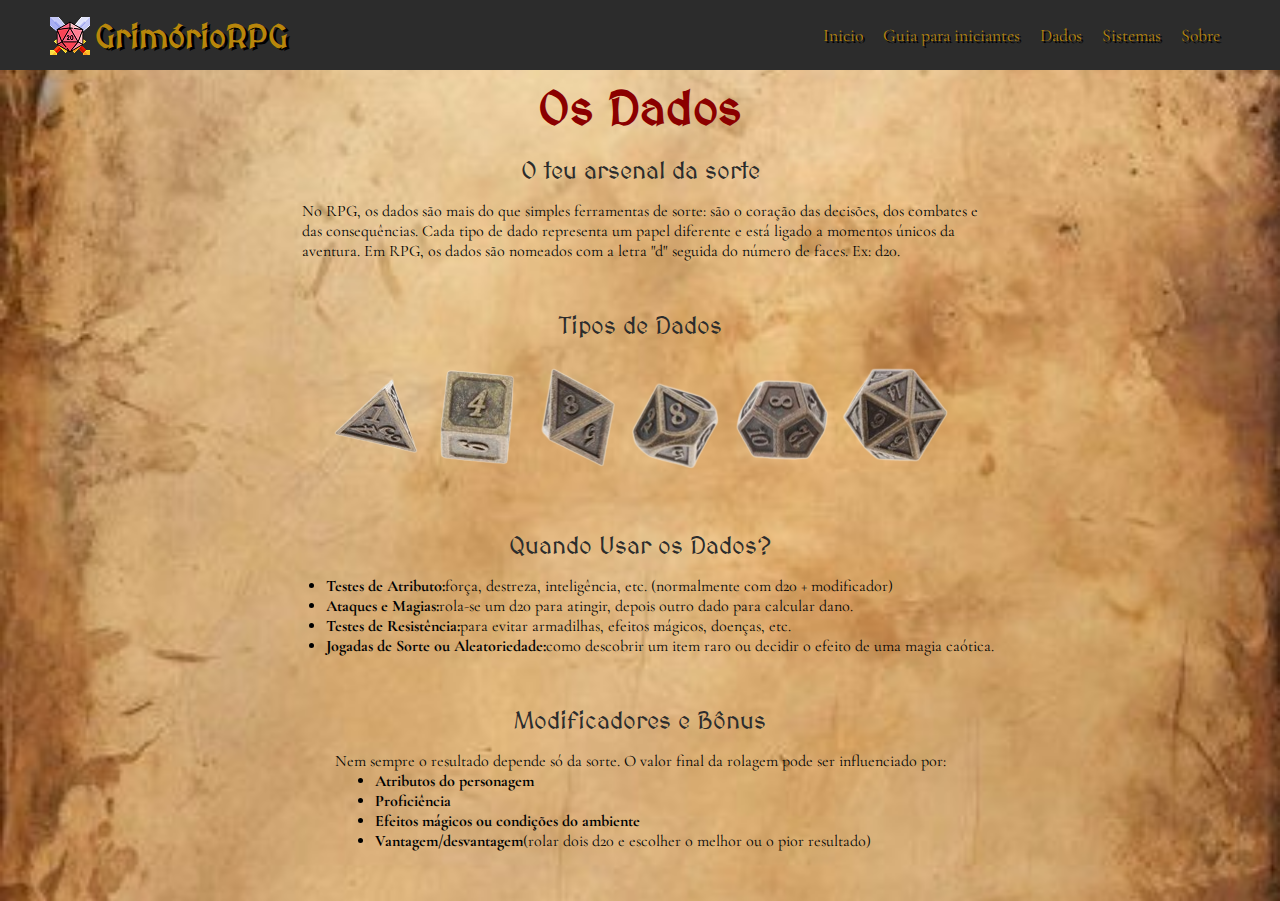
<file: pages/dados.html>
<!DOCTYPE html>
<html lang="en">
<head>
    <meta charset="UTF-8">
    <meta name="viewport" content="width=device-width, initial-scale=1.0">
    <link rel="stylesheet" href="../src/dados.css">
    <title>Projeto DPM</title>
</head>
<body>
    <!--Header-->
    <div id="header-container"></div>
    <!--Fim da Header-->
    <main>
        <section id="dados">
            <h1>Os Dados</h1>
            <h2>O teu arsenal da sorte</h2>
            <p>No RPG, os dados são mais do que simples ferramentas de sorte: são o coração das decisões, dos combates e <br>
            das consequências. Cada tipo de dado representa um papel diferente e está ligado a momentos únicos da <br>
            aventura. Em RPG, os dados são nomeados com a letra "d" seguida do número de faces. Ex: d20.</p>
        </section>
        <section>
            <h2>Tipos de Dados</h2>
            <img src="../Assets/d4.png" alt="Dado d4">
            <img src="../Assets/d6.png" alt="Dado d6">
            <img src="../Assets/d8.png" alt="Dado d8">
            <img src="../Assets/d10.png" alt="Dado d10">
            <img src="../Assets/d12.png" alt="Dado d12">
            <img src="../Assets/d20.png" alt="Dado d20">
        </section>
        <section>
            <h2>Quando Usar os Dados?</h2>
            <ul>
                <li><strong>Testes de Atributo:</strong>força, destreza, inteligência, etc. (normalmente com d20 + modificador)</li>
                <li><strong>Ataques e Magias:</strong>rola-se um d20 para atingir, depois outro dado para calcular dano.</li>
                <li><strong>Testes de Resistência:</strong>para evitar armadilhas, efeitos mágicos, doenças, etc.</li>
                <li><strong>Jogadas de Sorte ou Aleatoriedade:</strong>como descobrir um item raro ou decidir o efeito de uma magia caótica.</li>
            </ul>
        </section>
        <section>
            <h2> Modificadores e Bônus</h2>
            <p>Nem sempre o resultado depende só da sorte. O valor final da rolagem pode ser influenciado por:</p>
            <ul>
                <li><strong>Atributos do personagem</strong></li>
                <li><strong>Proficiência</strong></li>
                <li><strong>Efeitos mágicos ou condições do ambiente</strong></li>
                <li><strong>Vantagem/desvantagem</strong>(rolar dois d20 e escolher o melhor ou o pior resultado)</li>
            </ul>
        </section>
    </main>
</body>
</html>
<script>
    // Função para carregar o header
    async function loadHeader() {
        try {
            const response = await fetch('../Elements/header.html');
            const headerHTML = await response.text();
            document.getElementById('header-container').innerHTML = headerHTML;
        } catch (error) {
            console.error('Erro ao carregar o header:', error);
        }
    }

    // Carrega o header quando a página carrega
    document.addEventListener('DOMContentLoaded', loadHeader);
</script>
</file>
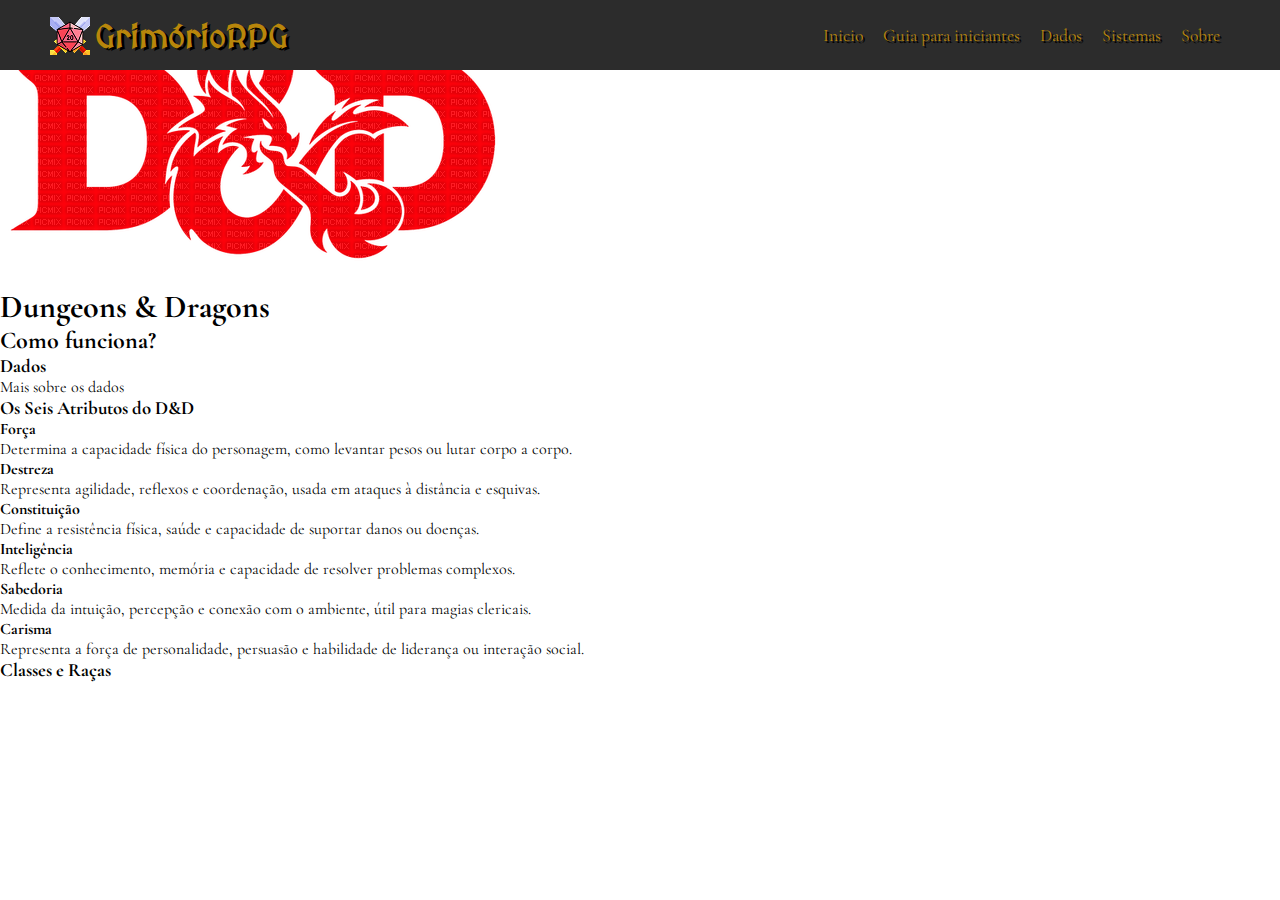
<file: pages/dandd.html>
<!DOCTYPE html>
<html lang="en">
<head>
    <meta charset="UTF-8">
    <meta name="viewport" content="width=device-width, initial-scale=1.0">
    <link rel="stylesheet" href="../src/dandd.css">
    <title>Projeto DPM</title>
</head>
<body>
    <!--Header-->
    <header>
    <h1>GrimórioRPG</h1>
    <nav>
        <a href="/projetoDPM/index.html">Inicio</a>
        <a href="https://andreaitacarambi.github.io/projetoDPM/pages/guia.html">Guia para iniciantes</a>
        <a href="https://andreaitacarambi.github.io/projetoDPM/pages/dados.html">Dados</a>
        <a href="https://andreaitacarambi.github.io/projetoDPM/pages/sistemas.html">Sistemas</a>
        <a href="#">Sobre</a>
    </nav>
</header>
    <!--Fim da Header-->
  <section>
            <div>
                <img src="../Assets/D&D.png" alt="Dungeons and Dragons Logo">
                <h1>Dungeons & Dragons</h1>
            </div>
            <h2>Como funciona?</h2>
            <h3>Dados</h3>
            <p>Mais sobre os dados</p>
            <h3>Os Seis Atributos do D&D</h3>
            <div>
                <div>
                    <h4>Força</h4>
                    <p>Determina a capacidade física do personagem, como levantar pesos ou lutar corpo a corpo.</p>
                </div>
                <div>
                    <h4>Destreza</h4>
                    <p>Representa agilidade, reflexos e coordenação, usada em ataques à distância e esquivas.</p>
                </div>
                <div>
                    <h4>Constituição</h4>
                    <p>Define a resistência física, saúde e capacidade de suportar danos ou doenças.</p>
                </div>
                <div>
                    <h4>Inteligência</h4>
                    <p>Reflete o conhecimento, memória e capacidade de resolver problemas complexos.</p>
                </div>
                <div>
                    <h4>Sabedoria</h4>
                    <p>Medida da intuição, percepção e conexão com o ambiente, útil para magias clericais.</p>
                </div>
                <div>
                    <h4>Carisma</h4>
                    <p>Representa a força de personalidade, persuasão e habilidade de liderança ou interação social.</p>
                </div>
            </div>
            <h3>Classes e Raças</h3>
        </section>
    </main>
</body>
</html>
</file>
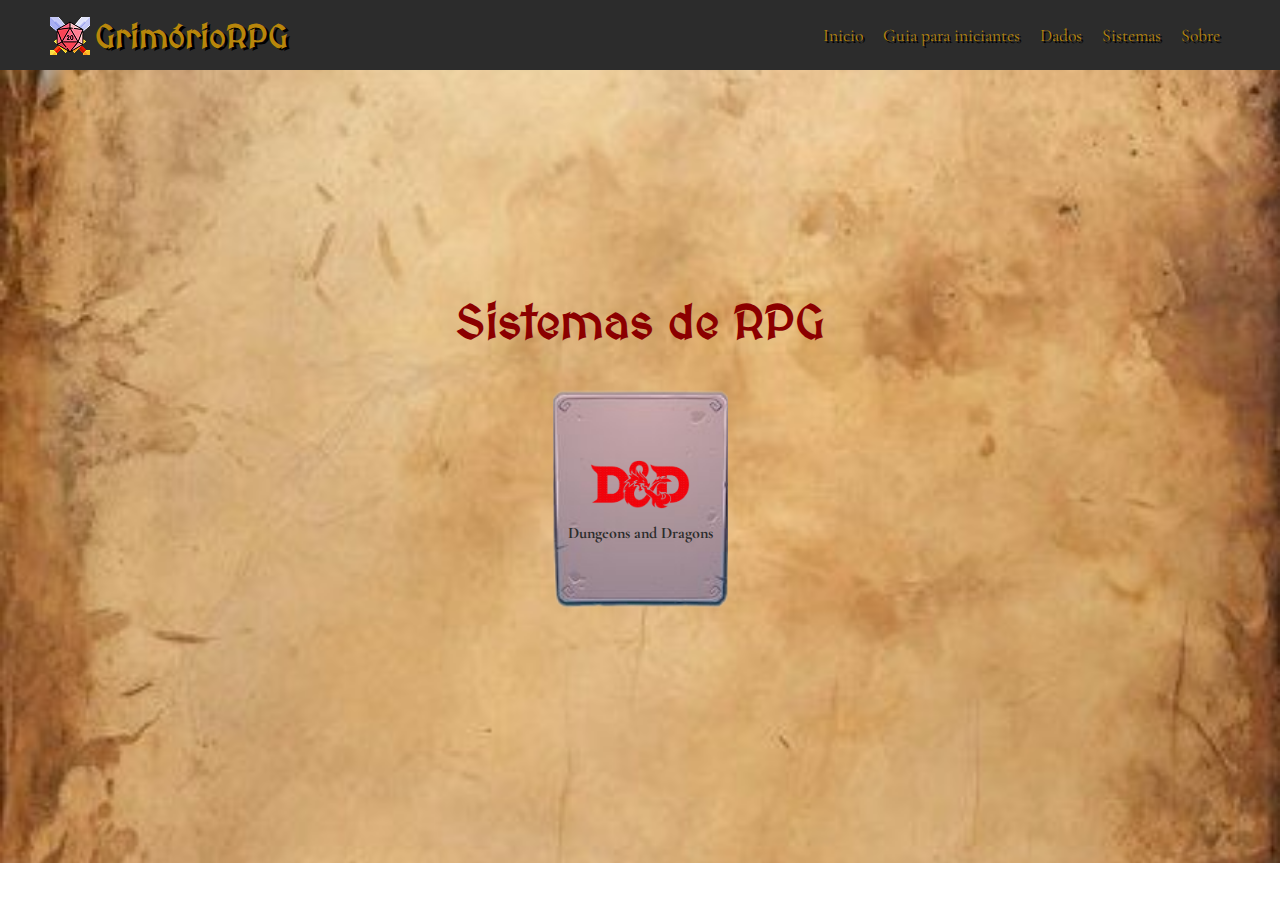
<file: pages/sistemas.html>
<!DOCTYPE html>
<html lang="en">
<head>
    <meta charset="UTF-8">
    <meta name="viewport" content="width=device-width, initial-scale=1.0">
    <link rel="stylesheet" href="../src/sistemas.css">
    <title>Projeto DPM</title>
</head>
<body>
    <!--Header-->
    <header>
    <h1>GrimórioRPG</h1>
    <nav>
        <a href="https://andreaitacarambi.github.io/projetoDPM/index.html">Inicio</a>
        <a href="https://andreaitacarambi.github.io/projetoDPM/pages/guia.html">Guia para iniciantes</a>
        <a href="https://andreaitacarambi.github.io/projetoDPM/pages/dados.html">Dados</a>
        <a href="https://andreaitacarambi.github.io/projetoDPM/pages/sistemas.html">Sistemas</a>
        <a href="https://andreaitacarambi.github.io/projetoDPM/index.html#sobre">Sobre</a>
    </nav>
</header>
    <!--Fim da Header-->
<main>
    <section>
            <h1>Sistemas de RPG</h1>
            <a href="#">
                <div class="card">
                    <img src="../Assets/D&D.png" alt="Dungeons and Dragons Logo">
                    <p>Dungeons and Dragons</p>
                </div>
            </a>
    </section>
</main>
</body>
</html>
</file>
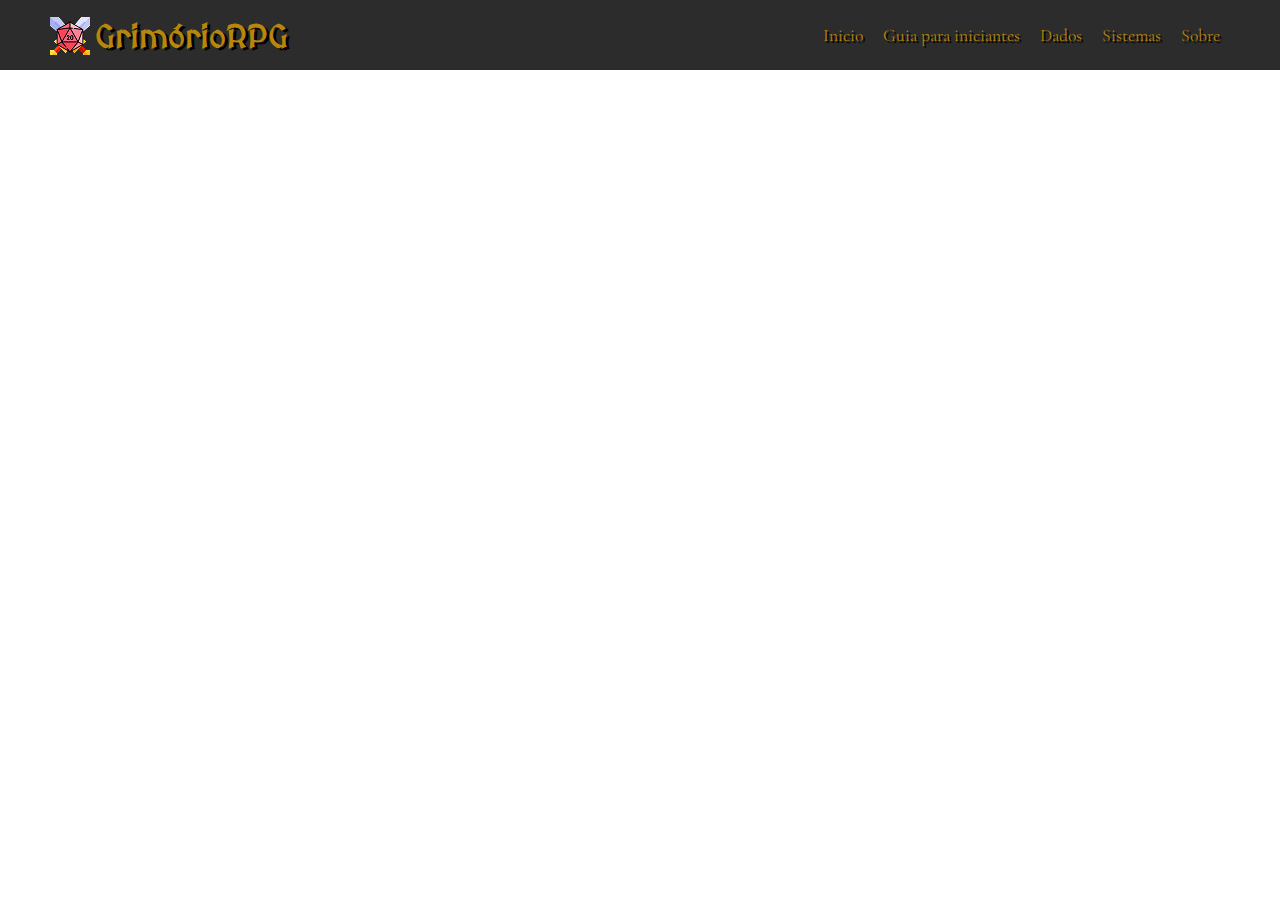
<file: pages/teste.html>
<!DOCTYPE html>
<html lang="en">
<head>
    <meta charset="UTF-8">
    <meta name="viewport" content="width=device-width, initial-scale=1.0">
    <title>Document</title>
</head>
<body>
    <!--Header-->
    <div id="header-container"></div>
    <!--Fim da Header-->
</body>
</html>

<script>
    // Função para carregar o header
    async function loadHeader() {
        try {
            const response = await fetch('../Elements/header.html');
            const headerHTML = await response.text();
            document.getElementById('header-container').innerHTML = headerHTML;
        } catch (error) {
            console.error('Erro ao carregar o header:', error);
        }
    }

    // Carrega o header quando a página carrega
    document.addEventListener('DOMContentLoaded', loadHeader);
</script>
</file>
<file: src/dados.css>
@import url('https://fonts.googleapis.com/css2?family=Cormorant+Garamond:ital,wght@0,300..700;1,300..700&family=MedievalSharp&display=swap');

*{
	font-family: "Cormorant Garamond", serif;
	margin: auto;
	
}
/*CSS da header e seus elementos*/
header{
	position: fixed;
	display: flex;
	justify-content: space-between;
	align-items: center;
	flex-wrap: nowrap;
	width: 100%;
	height: 80px;
	background-color: #2C2C2C;
	font-size: 1.1rem;
	color: #B8860B;
}

header h1{
	font-family: "MedievalSharp", cursive;
	background-image: url(../Assets/logo.png);
	background-repeat: no-repeat;
	padding-left: 45px;
	margin-left: 50px;
	color: #B8860B;
}

nav{
	display: flex;
	justify-content: space-between;
	margin-right: 50px;
}

nav a{
	text-decoration: none;
	color: #B8860B;
	margin: 10px;
	font-size: 1.1rem;
	text-shadow: black 1.5px 1.5px;
}

nav div{
	margin-left: 30px;
}

nav div a{
	background-color: #B8860B;
	color: #EAE0C8;
	padding: 10px;
	border-radius: 40px;
	text-shadow: none;
	box-shadow: 5px 5px 3px black;
}

main{
	padding-top: 80px;
	display: flex;
	flex-direction: column;
	justify-content:center;
	background-image: url(../Assets/FundoTexturaPapel.jpeg);
	background-repeat: no-repeat;
	background-size: cover;
	background-position: center;
}

section {
    margin-bottom: 50px;
    max-width: 900px;
    margin-left: auto;
    margin-right: auto;
}

h1{
	text-align: center;
	font-family: "MedievalSharp", cursive;
	color: #8B0000;
	font-size: xxx-large;
	margin-bottom: 20px;
}

h2 {
  font-family: "Cinzel", "MedievalSharp", cursive;
  font-weight: 400; 
  font-size: 1.5rem;
  color: #2C2C2C; 
  text-align: center;
  margin-bottom: 1rem;
}
</file>
<file: src/dandd.css>
@import url('https://fonts.googleapis.com/css2?family=Cormorant+Garamond:ital,wght@0,300..700;1,300..700&family=MedievalSharp&display=swap');

*{
	font-family: "Cormorant Garamond", serif;
	margin: auto;
	
}

/*CSS da header e seus elementos*/
    header{
        position: fixed;
        display: flex;
        justify-content: space-between;
        align-content: center;
        flex-wrap: nowrap;
        width: 100%;
        height: 70px;
        background-color: #2C2C2C;
        font-size: 1.1rem;
        color: #B8860B;
    }

    header h1{
        text-shadow: black 2.5px 1.5px;
        font-family: "MedievalSharp", cursive;
        font-size: xx-large;
        background-image: url(../Assets/logo.png);
        background-repeat: no-repeat;
        padding-left: 45px;
        margin-left: 50px;
        margin-bottom: 15px;
        color: #B8860B;
    }

    nav{
        display: flex;
        justify-content: space-between;
        margin-right: 50px;
    }

    nav a{
        text-decoration: none;
        color: #B8860B;
        margin: 10px;
        font-size: 1.1rem;
        text-shadow: black 1.5px 1.5px;
    }

    nav div{
        margin-left: 30px;
    }

    nav div a{
        background-color: #B8860B;
        color: #EAE0C8;
        padding: 10px;
        border-radius: 40px;
        text-shadow: none;
        box-shadow: 5px 5px 3px black;
    }
    /*CSS da header e seus elementos*/
main{
	padding-top: 80px;
	display: flex;
	flex-direction: column;
	justify-content:center;
	background-image: url(../Assets/escamasDragao.jpeg);
	background-repeat: no-repeat;
	background-size: cover;
	background-position: center;
}
</file>
<file: src/sistemas.css>
@import url('https://fonts.googleapis.com/css2?family=Cormorant+Garamond:ital,wght@0,300..700;1,300..700&family=MedievalSharp&display=swap');

*{
	font-family: "Cormorant Garamond", serif;
	margin: auto;
	
}
/*CSS da header e seus elementos*/
    header{
        position: fixed;
        display: flex;
        justify-content: space-between;
        align-content: center;
        flex-wrap: nowrap;
        width: 100%;
        height: 70px;
        background-color: #2C2C2C;
        font-size: 1.1rem;
        color: #B8860B;
    }

    header h1{
        text-shadow: black 2.5px 1.5px;
        font-family: "MedievalSharp", cursive;
        font-size: xx-large;
        background-image: url(../Assets/logo.png);
        background-repeat: no-repeat;
        padding-left: 45px;
        margin-left: 50px;
        margin-bottom: 15px;
        color: #B8860B;
    }

    nav{
        display: flex;
        justify-content: space-between;
        margin-right: 50px;
    }

    nav a{
        text-decoration: none;
        color: #B8860B;
        margin: 10px;
        font-size: 1.1rem;
        text-shadow: black 1.5px 1.5px;
    }

    nav div{
        margin-left: 30px;
    }

    nav div a{
        background-color: #B8860B;
        color: #EAE0C8;
        padding: 10px;
        border-radius: 40px;
        text-shadow: none;
        box-shadow: 5px 5px 3px black;
    }
    /*CSS da header e seus elementos*/
main{
	padding-top: 80px;
	height: 87vh;
	display: flex;
	flex-direction: column;
	justify-content:center;
	background-image: url(../Assets/FundoTexturaPapel.jpeg);
	background-repeat: no-repeat;
	background-size: cover;
	background-position: center;
}

h1{
	text-align: center;
	font-family: "MedievalSharp", cursive;
	color: #8B0000;
	font-size: xxx-large;
	margin-bottom: 0;
}
a{
	text-decoration: none;
	color: #2C2C2C;

}

.card{
	width: 175px;
	height: 300px;
	display: flex;
	justify-content: center;
	align-items: center;
	flex-direction: column;
	background-image: url(../Assets/pedra.png);
	background-repeat: no-repeat;
	background-position: center;
	background-size: 200px ;
}

img{
	width: 100px;
	margin-bottom: 5px;
}
p{
	margin-top: 5px;
	font-weight: bold;
}

/* Responsividade apenas para o Header - Tablets (768px e abaixo) */
@media (max-width: 768px) {
    header {
        flex-direction: column;
        height: auto;
        padding: 15px 0;
        align-items: center;
        justify-content: center;
    }
    
    header h1 {
        font-size: x-large;
        margin-right: 150px;
        margin-bottom: 10px;
        padding-left: 180px;
        text-align: center;
        width: 100%;
        background-position: center;
        background-size: contain;
    }
    
    nav {
        flex-direction: row;
        flex-wrap: wrap;
        justify-content: center;
        align-items: center;
        margin-right: 0;
        gap: 15px;
        width: 100%;
    }
    
    nav a {
        margin: 5px;
        font-size: 1rem;
        text-align: center;
    }
    
    nav div {
        margin-left: 0;
        display: flex;
        justify-content: center;
    }
    
    /* Ajusta o padding-top do main para compensar o header maior */
    main {
        padding-top: 130px;
    }
}

/* Responsividade para Header - Smartphones (480px e abaixo) */
@media (max-width: 480px) {
    header {
        padding: 12px 0;
        justify-content: center;
        align-items: center;
    }
    
    header h1 {
        font-size: large;
        padding-left: 0;
        margin-bottom: 8px;
        text-align: center;
        width: 100%;
        background-position: center;
        background-size: contain;
    }
    
    nav {
        flex-direction: row;
        flex-wrap: wrap;
        gap: 10px;
        justify-content: center;
        align-items: center;
        width: 90%;
    }
    
    nav a {
        font-size: 0.9rem;
        margin: 3px 5px;
        text-align: center;
    }
    
    nav div {
        margin-left: 0;
        display: flex;
        justify-content: center;
        width: 100%;
        margin-top: 5px;
    }
    
    nav div a {
        padding: 8px 15px;
        font-size: 0.9rem;
    }
    
    /* Ajusta o padding-top do main para mobile */
    main {
        padding-top: 150px;
    }
}

/* Responsividade para Header - Telas muito pequenas (360px e abaixo) */
@media (max-width: 360px) {
    header {
        padding: 10px 0;
        justify-content: center;
        align-items: center;
    }
    
    header h1 {
        font-size: medium;
        padding-left: 0;
        text-align: center;
        margin-bottom: 5px;
        width: 100%;
        background-position: center;
        background-size: contain;
    }
    
    nav {
        width: 95%;
        justify-content: center;
        align-items: center;
        gap: 8px;
    }
    
    nav a {
        font-size: 0.8rem;
        margin: 2px 3px;
        text-align: center;
    }
    
    nav div {
        width: 100%;
        justify-content: center;
        margin-top: 8px;
    }
    
    nav div a {
        padding: 6px 12px;
        font-size: 0.8rem;
    }
    
    main {
        padding-top: 160px;
    }
}
</file>
